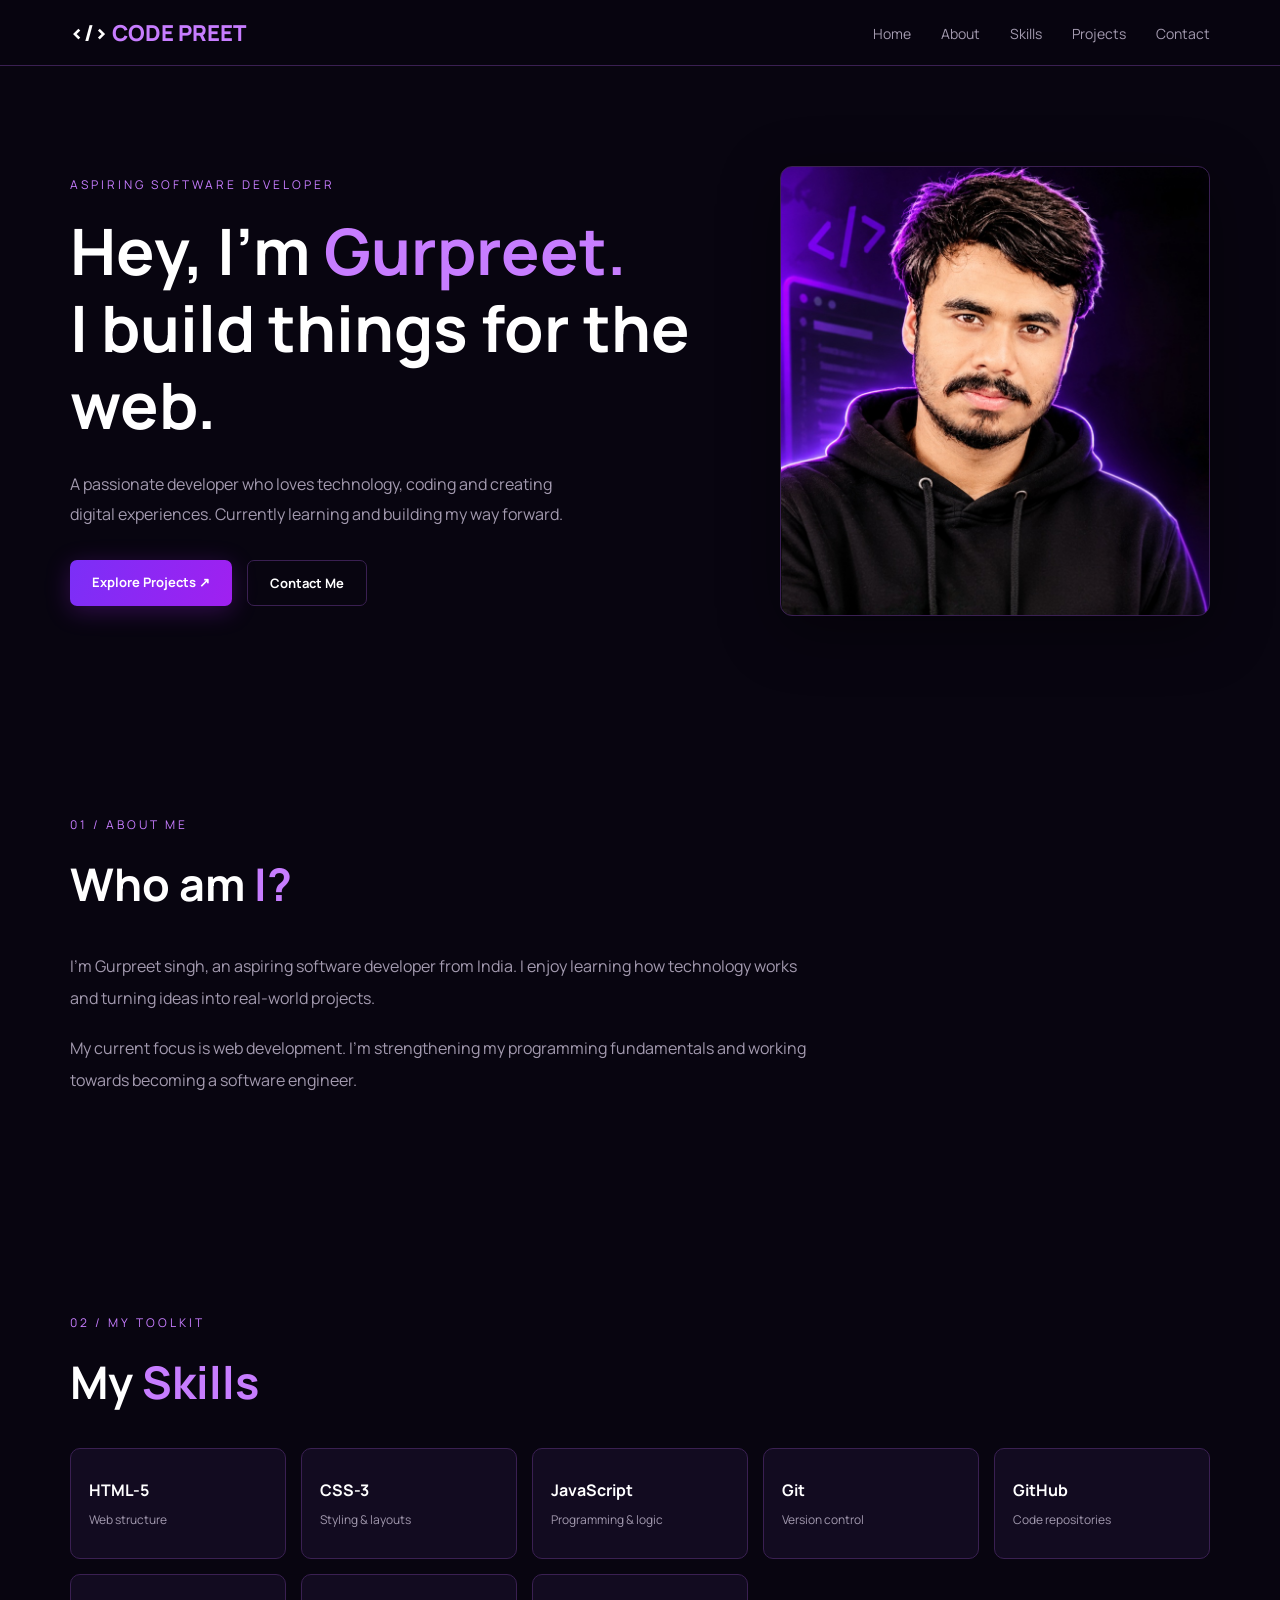
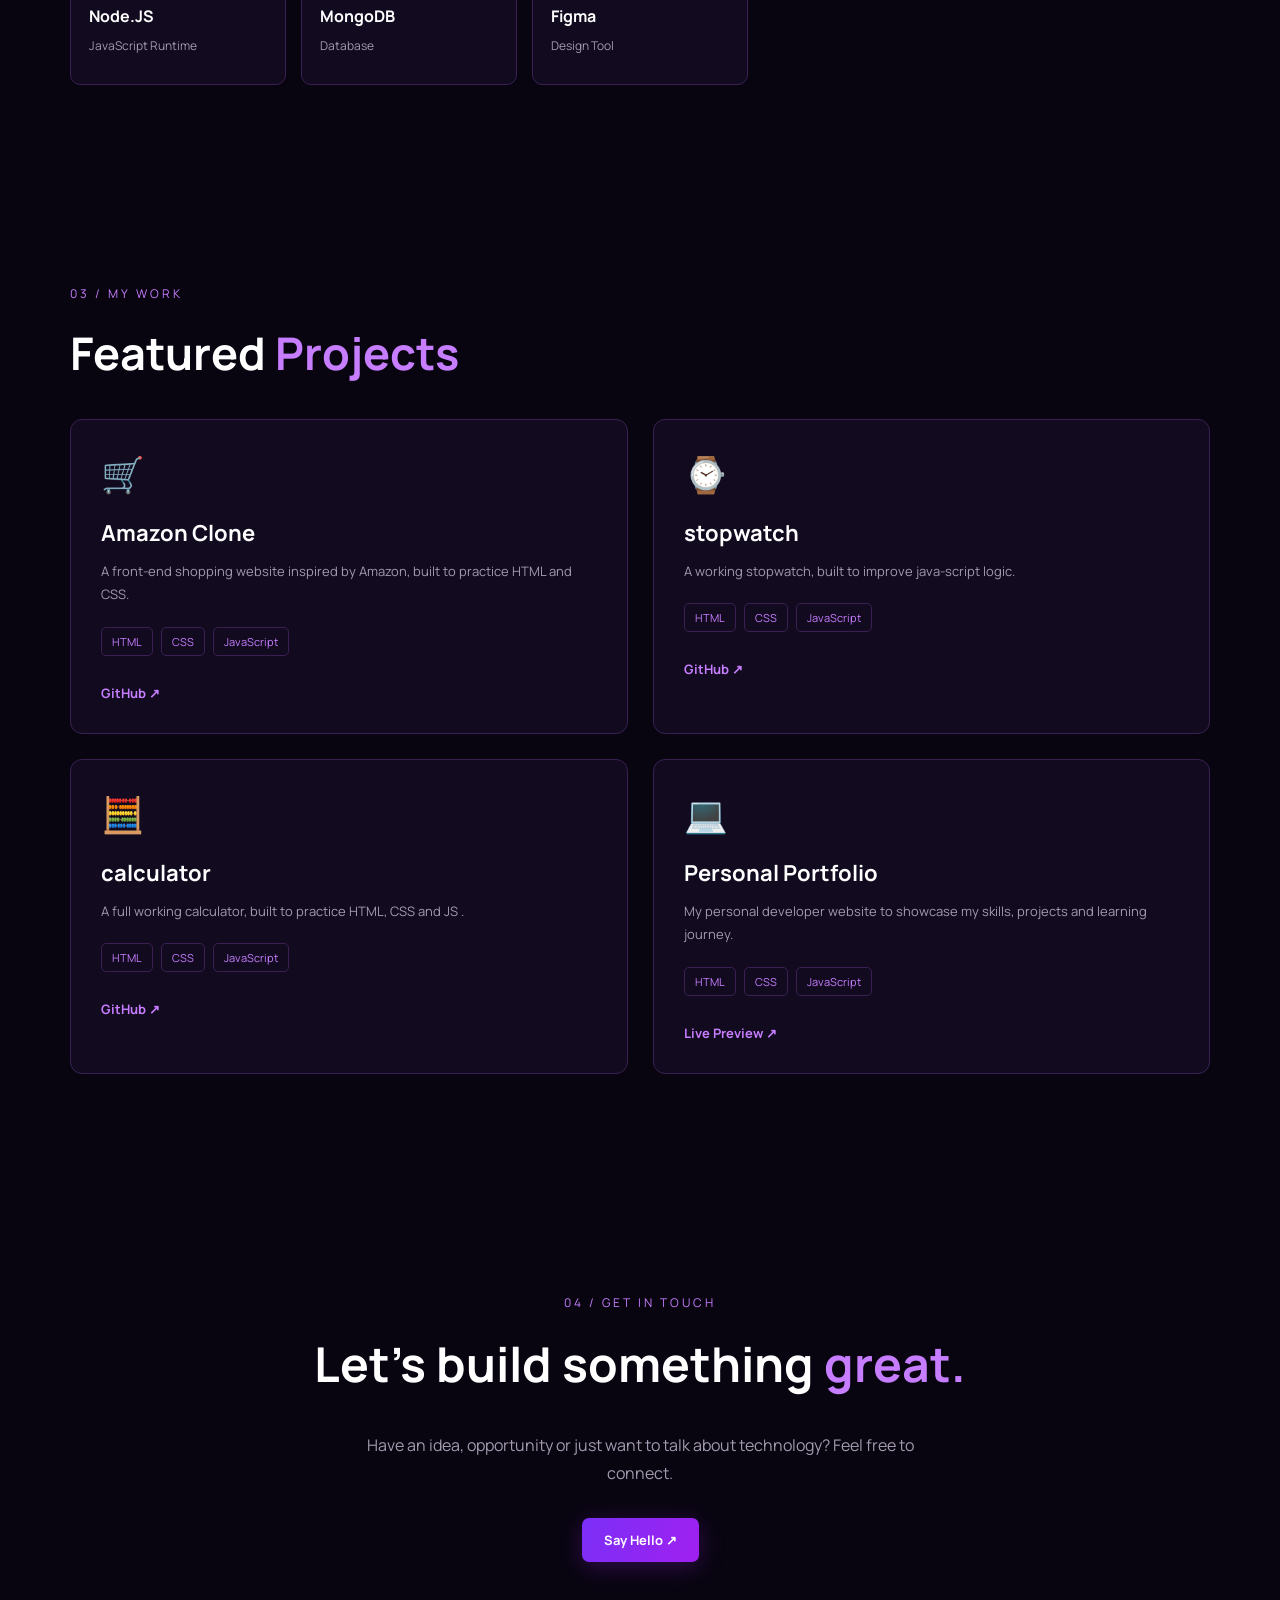
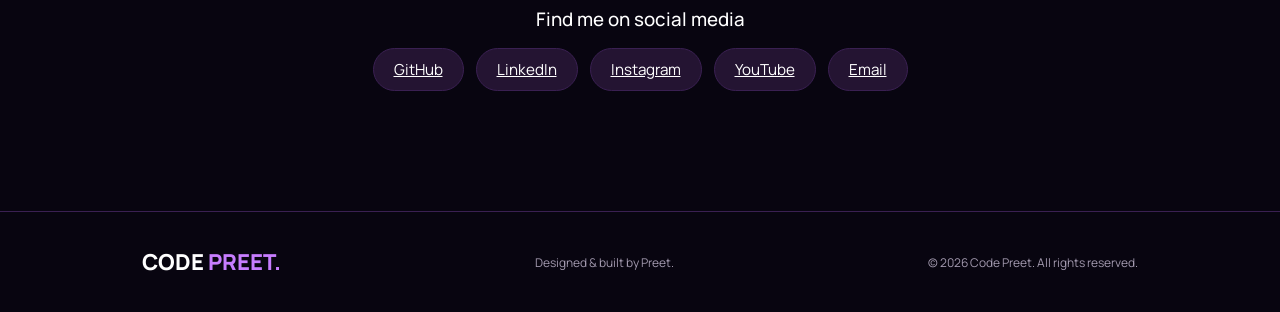
<file: index.html>
<!DOCTYPE html>
<html lang="en">

<head>
    <meta charset="UTF-8">
    <meta name="viewport" content="width=device-width, initial-scale=1.0">
    <title>Code Preet | Developer Portfolio</title>

    <link rel="stylesheet" href="style.css">

    <link href="https://fonts.googleapis.com/css2?family=Manrope:wght@400;500;600;700;800&display=swap"
        rel="stylesheet">
    <link rel="shortcut icon" href="images/favicon.png" type="image/x-icon">
    <link rel="icon" href="./images/favicon.png">
    <link rel="manifest" href="./manifest.json">
    <meta name="theme-color" content="#0a0a0a">
</head>

<body>
    <header>
        <nav class="navbar">
            <a href="#home" class="logo">&lt;/&gt; <span>CODE PREET</span></a>

            <ul class="nav-links" id="navLinks">
                <li><a href="#home">Home</a></li>
                <li><a href="#about">About</a></li>
                <li><a href="#skills">Skills</a></li>
                <li><a href="#projects">Projects</a></li>
                <li><a href="#contact">Contact</a></li>
            </ul>

            <button class="menu-btn" id="menuBtn" aria-label="Toggle menu">☰</button>

        </nav>
    </header>

    <section class="hero" id="home">

        <div class="hero-content">
            <p class="tag">ASPIRING SOFTWARE DEVELOPER</p>

            <h1>
                Hey, I'm <span>Gurpreet.</span><br>
                I build things for the web.
            </h1>

            <p class="description">
                A passionate developer who loves technology,
                coding and creating digital experiences.
                Currently learning and building my way forward.
            </p>

            <div class="hero-buttons">
                <a href="#projects" class="btn primary">Explore Projects ↗</a>
                <a href="#contact" class="btn secondary">Contact Me</a>
            </div>
        </div>

        <div class="hero-card">
            <!-- <div class="card-top">
                <span class="dot red"></span>
                <span class="dot yellow"></span>
                <span class="dot green"></span>
                <span class="filename">CodePreet.js</span>
            </div> -->

            <!-- <div class="code">
                <p><span class="purple">const</span> developer = {</p>
                <p class="indent">name: <span class="green">"Gurpreet"</span>,</p>
                <p class="indent">role: <span class="green">"Developer"</span>,</p>
                <p class="indent">skills: [<span class="green">"HTML"</span>,</p>
                <p class="indent"><span class="green">"CSS", "JavaScript", "git"</span>],</p>
                <p class="indent">learning: <span class="blue">true</span></p>
                <p>};</p>
                <p><span class="purple">developer</span>.build();</p>
            </div> -->
        </div>

    </section>


    <section class="section" id="about">


        <p class="section-label">01 / ABOUT ME</p>
        <h2>Who am <span>I?</span></h2>

        <div class="about-content">
            <p>
                I'm Gurpreet singh, an aspiring software developer from India.
                I enjoy learning how technology works and turning
                ideas into real-world projects.
            </p>

            <p>
                My current focus is web development.
                I'm strengthening my programming fundamentals
                and working towards becoming a software engineer.
            </p>

        </div>

    </section>

    <section class="section" id="skills">

        <p class="section-label">02 / MY TOOLKIT</p>
        <h2>My <span>Skills</span></h2>

        <div class="skills-grid">

            <div class="skill">
                <h3>HTML-5</h3>
                <p>Web structure</p>
            </div>

            <div class="skill">
                <h3>CSS-3</h3>
                <p>Styling & layouts</p>
            </div>

            <div class="skill">
                <h3>JavaScript</h3>
                <p>Programming & logic</p>
            </div>

            <div class="skill">
                <h3>Git</h3>
                <p>Version control</p>
            </div>

            <div class="skill">
                <h3>GitHub</h3>
                <p>Code repositories</p>
            </div>
            
            <div class="skill">
                <h3>Node.JS</h3>
                <p>JavaScript Runtime</p>
            </div>

            <div class="skill">
                <h3>MongoDB</h3>
                <p>Database</p>
            </div>

            <div class="skill">
                <h3>Figma</h3>
                <p>Design Tool</p>
            </div>
        </div>
    </section>

    <section class="section" id="projects">

        <p class="section-label">03 / MY WORK</p>
        <h2>Featured <span>Projects</span></h2>

        <div class="projects-grid">

            <div class="project">
                <div class="project-icon">🛒</div>
                <h3>Amazon Clone</h3>
                <p>
                    A front-end shopping website inspired by
                    Amazon, built to practice HTML and CSS.
                </p>
                <div class="tech">
                    <span>HTML</span>
                    <span>CSS</span>
                    <span>JavaScript</span>
                </div>
                <a href="https://github.com/gurpreetsinghk16/project-amazon-clone" target="_blank">
                    GitHub ↗
                </a>
            </div>
            <div class="project">
                <div class="project-icon">⌚</div>
                <h3>stopwatch</h3>
                <p>
                    A working stopwatch, built to improve java-script logic.
                </p>
                <div class="tech">
                    <span>HTML</span>
                    <span>CSS</span>
                    <span>JavaScript</span>
                </div>
                <a href="https://gurpreetsinghk16.github.io/project-stopwatch/" target="_blank">
                    GitHub ↗
                </a>
            </div>
            <div class="project">
                <div class="project-icon">🧮</div>
                <h3>calculator</h3>
                <p>
                    A full working calculator, built to practice HTML, CSS and JS .
                </p>
                <div class="tech">
                    <span>HTML</span>
                    <span>CSS</span>
                    <span>JavaScript</span>
                </div>
                <a href="https://github.com/gurpreetsinghk16/project-calculator" target="_blank">
                    GitHub ↗
                </a>
            </div>

            <div class="project">
                <div class="project-icon">💻</div>
                <h3>Personal Portfolio</h3>
                <p>
                    My personal developer website to showcase
                    my skills, projects and learning journey.
                </p>
                <div class="tech">
                    <span>HTML</span>
                    <span>CSS</span>
                    <span>JavaScript</span>
                </div>
                <a href="#home">Live Preview ↗</a>
            </div>

        </div>
    </section>

    <!-- CONTACT -->
    <section class="section contact" id="contact">

        <p class="section-label">04 / GET IN TOUCH</p>

        <h2>Let's build something <span>great.</span></h2>

        <p>
            Have an idea, opportunity or just want to talk about technology?
            Feel free to connect.
        </p>

        <!-- Replace with your email -->
        <a href="mailto:gurpreetkachura51@gmail.com" class="btn primary">
            Say Hello ↗
        </a>
        <div class="socials">
            <h3>Find me on social media</h3>
            <div class="soc">
                <a href="https://github.com/gurpreetsinghk16/" target="_blank" rel="noopener">GitHub</a>
                <a href="https://www.linkedin.com/in/gurpreetsinghk16?utm_source=share_via&utm_content=profile&utm_medium=member_android"
                    target="_blank" rel="noopener">LinkedIn</a>
                <a href="https://instagram.com/gurpreetsinghk16" target="_blank" rel="noopener">Instagram</a>
                <a href="https://youtube.com/@codepreet?si=Zt5QOwUX8a1Z6AYG" target="_blank" rel="noopener">YouTube</a>
                <a href="https://mail.google.com/mail/?view=cm&fs=1&to=gurpreetkachura51@gmail.com" target="_blank"
                    rel="noopener">Email</a>
            </div>
        </div>

    </section>

    <!-- FOOTER -->
    <footer>
        <a href="#home" class="logo">CODE <span>PREET.</span></a>

        <p>Designed & built by Preet.</p>

        <p>© <span id="year"></span> Code Preet. All rights reserved.</p>
    </footer>

    <script src="script.js"></script>

</body>

</html>
</file>
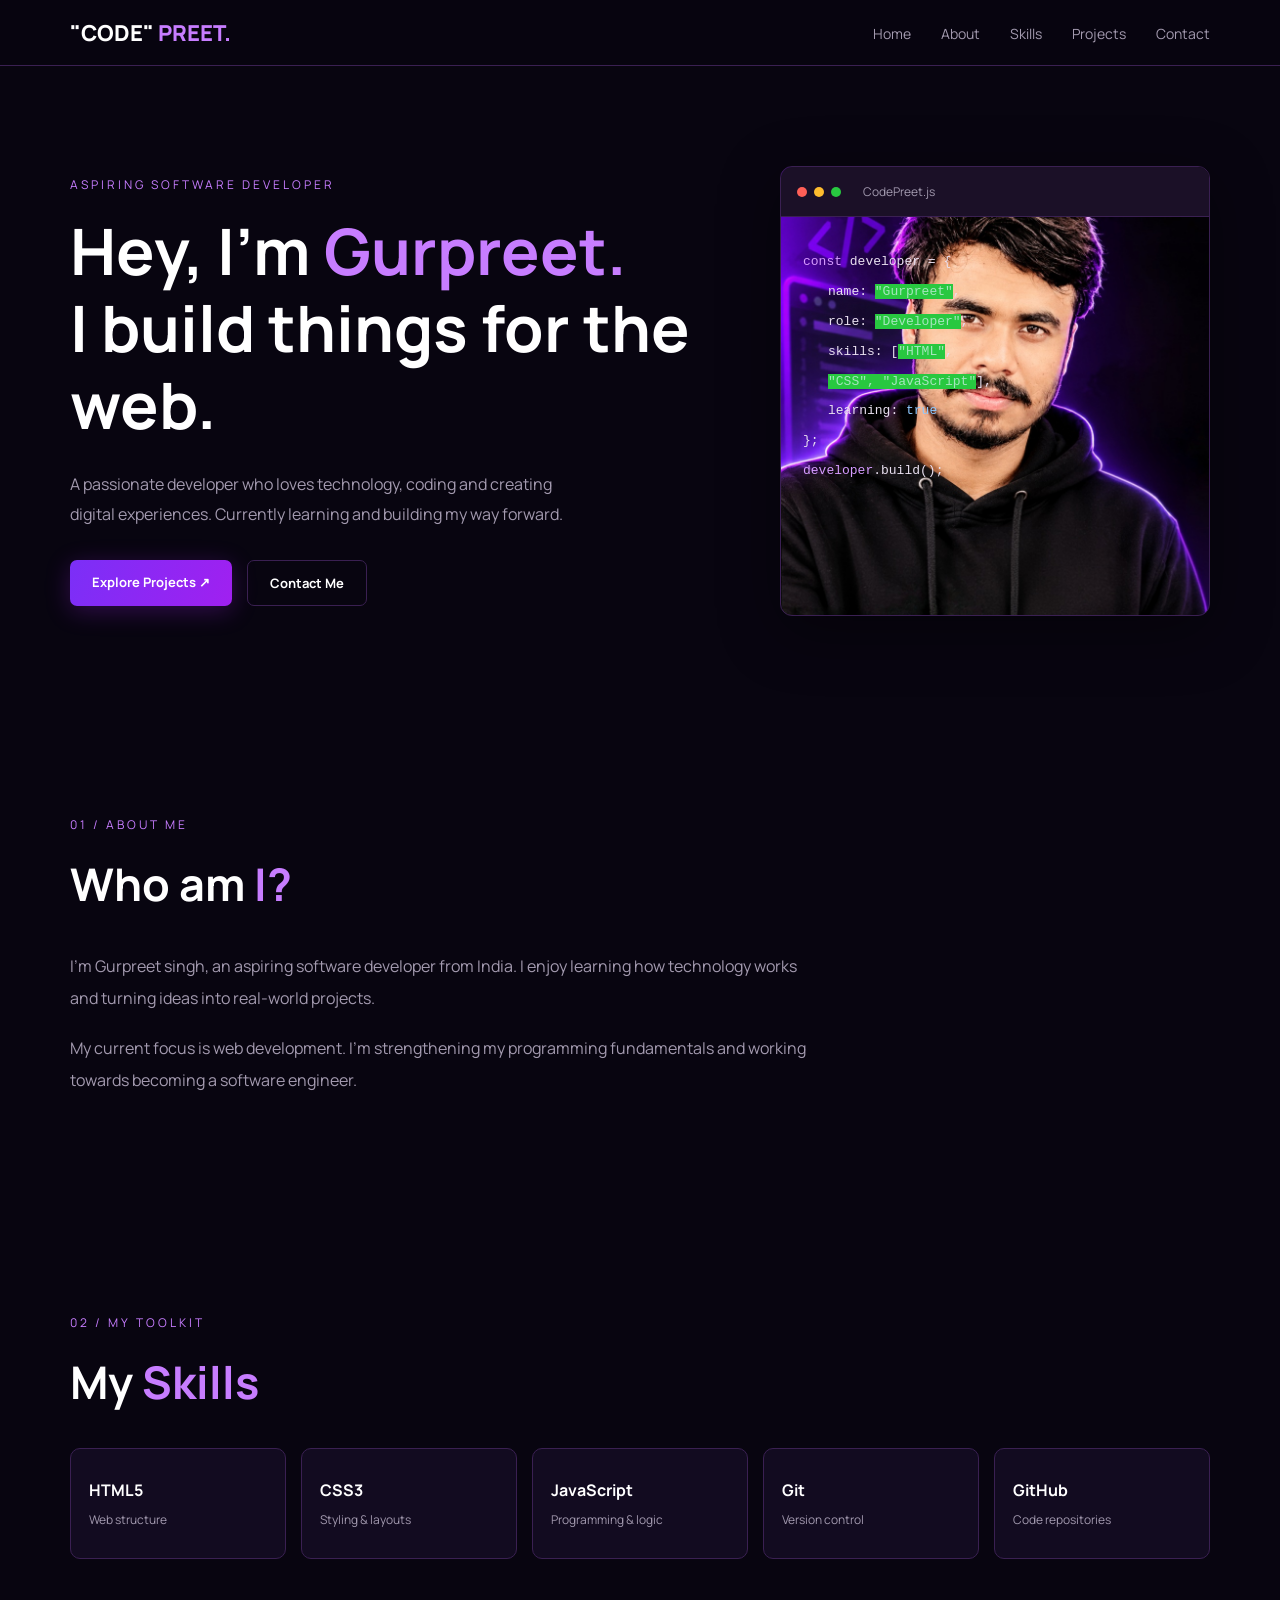
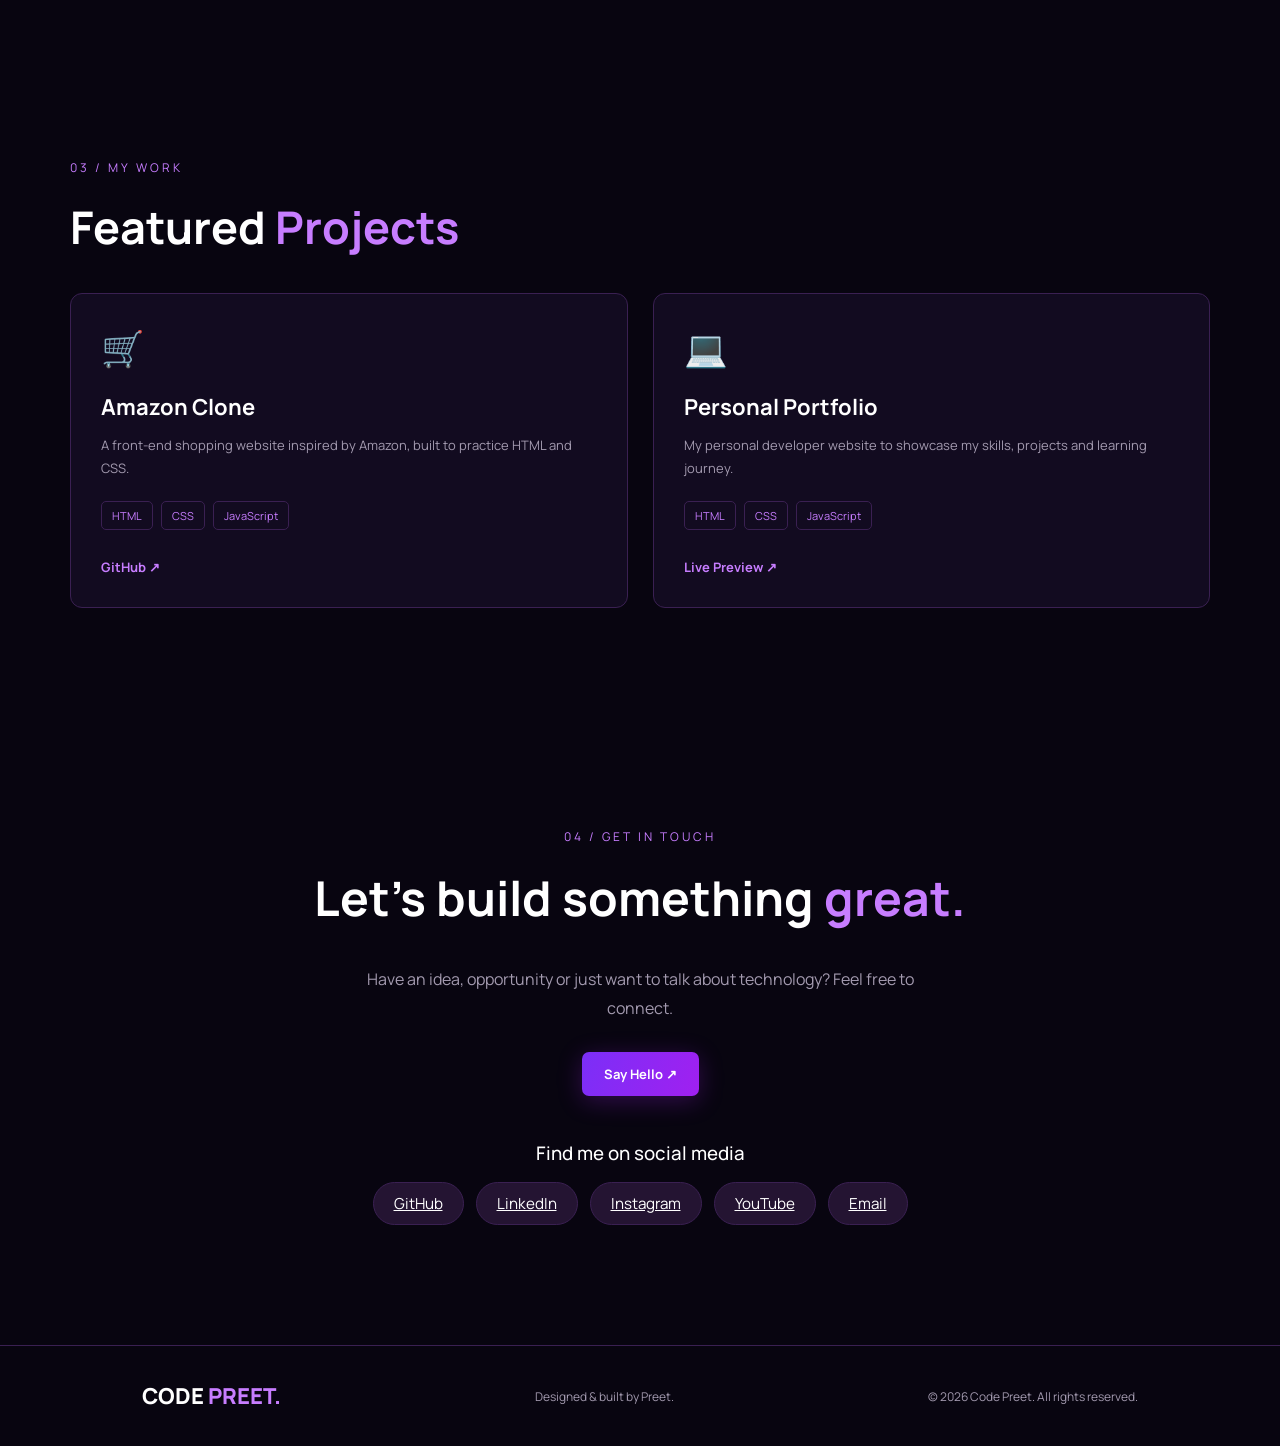
<file: inedex.html>
<!DOCTYPE html>
<html lang="en">
<head>
    <meta charset="UTF-8">
    <meta name="viewport" content="width=device-width, initial-scale=1.0">
    <title>Code Preet | Developer Portfolio</title>

    <link rel="stylesheet" href="style.css">

    <link href="https://fonts.googleapis.com/css2?family=Manrope:wght@400;500;600;700;800&display=swap" rel="stylesheet">
</head>

<body>
    <header>
        <nav class="navbar">
            <a href="#home" class="logo">"CODE" <span>PREET.</span></a>

            <ul class="nav-links" id="navLinks">
                <li><a href="#home">Home</a></li>
                <li><a href="#about">About</a></li>
                <li><a href="#skills">Skills</a></li>
                <li><a href="#projects">Projects</a></li>
                <li><a href="#contact">Contact</a></li>
            </ul>

            <button class="menu-btn" id="menuBtn" aria-label="Toggle menu">☰</button>
            
        </nav>
    </header>

    <section class="hero" id="home">

        <div class="hero-content">
            <p class="tag">ASPIRING SOFTWARE DEVELOPER</p>

            <h1>
                Hey, I'm <span>Gurpreet.</span><br>
                I build things for the web.
            </h1>

            <p class="description">
                A passionate developer who loves technology,
                coding and creating digital experiences.
                Currently learning and building my way forward.
            </p>

            <div class="hero-buttons">
                <a href="#projects" class="btn primary">Explore Projects ↗</a>
                <a href="#contact" class="btn secondary">Contact Me</a>
            </div>
        </div>

        <div class="hero-card">
            <div class="card-top">
                <span class="dot red"></span>
                <span class="dot yellow"></span>
                <span class="dot green"></span>
                <span class="filename">CodePreet.js</span>
            </div>

            <div class="code">
                <p><span class="purple">const</span> developer = {</p>
                <p class="indent">name: <span class="green">"Gurpreet"</span>,</p>
                <p class="indent">role: <span class="green">"Developer"</span>,</p>
                <p class="indent">skills: [<span class="green">"HTML"</span>,</p>
                <p class="indent"><span class="green">"CSS", "JavaScript"</span>],</p>
                <p class="indent">learning: <span class="blue">true</span></p>
                <p>};</p>
                <p><span class="purple">developer</span>.build();</p>
            </div>
        </div>

    </section>


    <section class="section" id="about">
        

        <p class="section-label">01 / ABOUT ME</p>
        <h2>Who am <span>I?</span></h2>

        <div class="about-content">
            <p>
                I'm Gurpreet singh, an aspiring software developer from India.
                I enjoy learning how technology works and turning
                ideas into real-world projects.
            </p>

            <p>
                My current focus is web development.
                I'm strengthening my programming fundamentals
                and working towards becoming a software engineer.
            </p>
            
        </div>

    </section>

    <section class="section" id="skills">

        <p class="section-label">02 / MY TOOLKIT</p>
        <h2>My <span>Skills</span></h2>

        <div class="skills-grid">

            <div class="skill">
                <h3>HTML5</h3>
                <p>Web structure</p>
            </div>

            <div class="skill">
                <h3>CSS3</h3>
                <p>Styling & layouts</p>
            </div>

            <div class="skill">
                <h3>JavaScript</h3>
                <p>Programming & logic</p>
            </div>

            <div class="skill">
                <h3>Git</h3>
                <p>Version control</p>
            </div>

            <div class="skill">
                <h3>GitHub</h3>
                <p>Code repositories</p>
            </div>

        </div>
    </section>

    <!-- PROJECTS -->
    <section class="section" id="projects">

        <p class="section-label">03 / MY WORK</p>
        <h2>Featured <span>Projects</span></h2>

        <div class="projects-grid">

            <div class="project">
                <div class="project-icon">🛒</div>
                <h3>Amazon Clone</h3>
                <p>
                    A front-end shopping website inspired by
                    Amazon, built to practice HTML and CSS.
                </p>
                <div class="tech">
                    <span>HTML</span>
                    <span>CSS</span>
                    <span>JavaScript</span>
                </div>
                <a href="https://github.com/gupreetsinghk16/" target="_blank">
                    GitHub ↗
                </a>
            </div>

            <div class="project">
                <div class="project-icon">💻</div>
                <h3>Personal Portfolio</h3>
                <p>
                    My personal developer website to showcase
                    my skills, projects and learning journey.
                </p>
                <div class="tech">
                    <span>HTML</span>
                    <span>CSS</span>
                    <span>JavaScript</span>
                </div>
                <a href="#home">Live Preview ↗</a>
            </div>

        </div>
    </section>

    <!-- CONTACT -->
    <section class="section contact" id="contact">

        <p class="section-label">04 / GET IN TOUCH</p>

        <h2>Let's build something <span>great.</span></h2>

        <p>
            Have an idea, opportunity or just want to talk about technology?
            Feel free to connect.
        </p>

        <!-- Replace with your email -->
        <a href="mailto:gurpreetkachura51@gmail.com" class="btn primary">
            Say Hello ↗
        </a>
        <div class="socials">
  <h3>Find me on social media</h3>
  <div class="soc">
    <a href="https://github.com/gurpreetsinghk16/" target="_blank" rel="noopener">GitHub</a>
    <a href="https://www.linkedin.com/in/gurpreetsinghk16?utm_source=share_via&utm_content=profile&utm_medium=member_android" target="_blank" rel="noopener">LinkedIn</a>
    <a href="https://instagram.com/gurpreetsinghk16" target="_blank" rel="noopener">Instagram</a>
    <a href="https://youtube.com/@codepreet?si=Zt5QOwUX8a1Z6AYG" target="_blank" rel="noopener">YouTube</a>
    <a href="https://mail.google.com/mail/?view=cm&fs=1&to=gurpreetkachura51@gmail.com" target="_blank" rel="noopener">Email</a>
  </div>
</div>

    </section>

    <!-- FOOTER -->
    <footer>
        <a href="#home" class="logo">CODE <span>PREET.</span></a>

        <p>Designed & built by Preet.</p>

        <p>© <span id="year"></span> Code Preet. All rights reserved.</p>
    </footer>

    <script src="script.js"></script>

</body>
</html>
</file>
<file: style.css>
:root {
    --bg: #080510;
    --secondary: #120B20;
    --card: #241432;

    --purple: #A020F0;
    --light-purple: #C77DFF;

    --white: #FFFFFF;
    --gray: #A39AAF;
    --border: #3A2052;
}

* {
    margin: 0;
    padding: 0;
    box-sizing: border-box;
    scroll-behavior: smooth;
}

body {
    background: var(--bg);
    color: var(--white);
    font-family: 'Manrope', sans-serif;
    overflow-x: hidden;
}

header {
    background: rgba(8, 5, 16, 0.9);
    border-bottom: 1px solid var(--border);
    position: sticky;
    top: 0;
    z-index: 100;
    backdrop-filter: blur(15px);
}

.navbar {
    max-width: 1200px;
    max-height: 65px;
    margin: auto;
    padding: 22px 30px;

    display: flex;
    justify-content: space-between;
    align-items: center;
}

.logo {
    font-size: 22px;
    font-weight: 800;
    color: white;
    text-decoration: none;
}

.logo span {
    color: var(--light-purple);
}

.nav-links {
    display: flex;
    gap: 30px;
    list-style: none;
}

.nav-links a {
    color: var(--gray);
    text-decoration: none;
    font-size: 14px;
    transition: 0.3s;
}

.nav-links a:hover {
    color: var(--light-purple);
}

.menu-btn {
    display: none;
    color: white;
    background: none;
    border: none;
    font-size: 25px;
    cursor: pointer;
}

.hero {
    max-width: 1200px;
    min-height: 650px;
    margin: auto;
    padding: 80px 30px;

    display: flex;
    justify-content: space-between;
    align-items: center;
    gap: 50px;
}

.tag,
.section-label {
    color: var(--light-purple);
    letter-spacing: 3px;
    font-size: 12px;
    margin-bottom: 20px;
}

.hero h1 {
    font-size: clamp(38px, 5vw, 65px);
    line-height: 1.2;
    margin-bottom: 25px;
}

.hero h1 span,
h2 span {
    color: var(--light-purple);
}

.description {
    color: var(--gray);
    max-width: 500px;
    line-height: 1.9;
    margin-bottom: 30px;
}

.hero-buttons {
    display: flex;
    gap: 15px;
    flex-wrap: wrap;
}

.btn {
    display: inline-block;
    padding: 13px 22px;
    border-radius: 7px;
    text-decoration: none;
    font-weight: 700;
    font-size: 13px;
    transition: 0.3s;
}

.primary {
    background: linear-gradient(110deg, #7B2FF7, #A020F0);
    color: white;
    box-shadow: 0 5px 25px #A020F044;
}

.primary:hover {
    transform: translateY(-4px);
    box-shadow: 0 8px 30px #A020F077;
}

.secondary {
    border: 1px solid var(--border);
    color: white;
}

.secondary:hover {
    border-color: var(--light-purple);
}

.hero-card {
    width: 430px;
    background-image: url(myimg.jpeg);
    background-size: cover;
    background-position:to;
    background-repeat: no-repeat;
    min-height: 50vh;
    min-width: 20vw;
    border: 1px solid var(--border);
    border-radius: 12px;
    overflow: hidden;
    box-shadow: 0 15px 60px #00000066;
    flex-shrink: 0;
}

.card-top {
    background: #1B1027;
    padding: 16px;
    display: flex;
    align-items: center;
    gap: 7px;
    border-bottom: 1px solid var(--border);
}

.dot {
    width: 10px;
    height: 10px;
    border-radius: 50%;
}

.red {
    background: #FF5F57;
}

.yellow {
    background: #FEBC2E;
}

.green {
    background: #28C840;
}

.filename {
    color: var(--gray);
    margin-left: 15px;
    font-size: 12px;
}

.code {
    padding: 30px 22px;
    font-family: monospace;
    font-size: 13px;
    line-height: 2.3;
    color: #E9E0F0;
}

.indent {
    padding-left: 25px;
}

.purple {
    color: #D69BFF;
}

.code .green {
    color: #A5E6BD;
}

.blue {
    color: #8FC9FF;
}

.section {
    max-width: 1200px;
    margin: auto;
    padding: 100px 30px;
}

.section h2 {
    font-size: 45px;
    margin-bottom: 35px;
}

.about-content {
    max-width: 750px;
    color: var(--gray);
    line-height: 2;
}

.about-content p {
    margin-bottom: 18px;
}


.skills-grid {
    display: grid;
    grid-template-columns: repeat(5, 1fr);
    gap: 15px;
}

.skill {
    background: var(--secondary);
    border: 1px solid var(--border);
    padding: 30px 18px;
    border-radius: 10px;
    transition: 0.3s;
}

.skill:hover {
    transform: translateY(-7px);
    border-color: var(--light-purple);
    box-shadow: 0 10px 30px #A020F022;
}

.skill h3 {
    margin-bottom: 10px;
    font-size: 16px;
}

.skill p {
    color: var(--gray);
    font-size: 12px;
}

.projects-grid {
    display: grid;
    grid-template-columns: repeat(2, 1fr);
    gap: 25px;
}

.project {
    padding: 30px;
    background: var(--secondary);
    border: 1px solid var(--border);
    border-radius: 12px;
    transition: 0.3s;
}

.project:hover {
    transform: translateY(-6px);
    border-color: var(--light-purple);
}

.project-icon {
    font-size: 35px;
    margin-bottom: 20px;
}

.project h3 {
    margin-bottom: 12px;
    font-size: 22px;
}

.project p {
    color: var(--gray);
    font-size: 13px;
    line-height: 1.8;
    margin-bottom: 20px;
}

.tech {
    display: flex;
    flex-wrap: wrap;
    gap: 8px;
    margin-bottom: 25px;
}

.tech span {
    font-size: 11px;
    padding: 6px 10px;
    border: 1px solid var(--border);
    border-radius: 5px;
    color: var(--light-purple);
}

.project a {
    color: var(--light-purple);
    text-decoration: none;
    font-size: 13px;
    font-weight: 700;
}

/* CONTACT */

.contact {
    text-align: center;
    padding: 120px 30px;
}

.contact h2 {
    font-size: clamp(30px, 5vw, 48px);
}

.contact>p:not(.section-label) {
    color: var(--gray);
    margin: 20px auto 30px;
    max-width: 550px;
    line-height: 1.8;
}

/* FOOTER */

footer {
    padding: 35px 25px;
    border-top: 1px solid var(--border);
    display: flex;
    justify-content: space-around;
    align-items: center;
    flex-wrap: wrap;
    gap: 20px;
}

footer p {
    color: var(--gray);
    font-size: 12px;
}

/* RESPONSIVE */

@media (max-width: 900px) {

    .hero {
        flex-direction: column;
        align-items: flex-start;
    }

    .hero-card {
        width: 100%;
    }

    .skills-grid {
        grid-template-columns: repeat(2, 1fr);
    }
}

@media (max-width: 650px) {

    .menu-btn {
        display: block;
    }

    .nav-links {
        display: none;
        position: absolute;
        top: 65px;
        left: 0;
        width: 100%;
        padding: 25px;
        background: var(--secondary);
        flex-direction: column;
        gap: 20px;
        border-bottom: 1px solid var(--border);
    }

    .nav-links.show {
        display: flex;
    }

    .hero {
        padding-top: 65px;
        min-height: auto;
    }

    .hero h1 {
        font-size: 40px;
    }

    .section {
        padding: 70px 22px;
    }

    .section h2 {
        font-size: 36px;
    }

    .skills-grid {
        grid-template-columns: repeat(2, 1fr);
    }

    .projects-grid {
        grid-template-columns: 1fr;
    }

    footer {
        flex-direction: column;
        text-align: center;
    }
}

.socials {
    margin-top: 44px
}

.socials h3 {
    margin-bottom: 16px;
    color: var(--muted);
    font-weight: 500
}

.soc {
    display: flex;
    flex-wrap: wrap;
    gap: 12px;
    justify-content: center
}

.soc a {
    padding: 10px 20px;
    border-radius: 999px;
    background: var(--card);
    border: 1px solid var(--border);
    color: var(--text);
    font-size: .95rem;
    transition: .25s
}

.soc a:hover {
    background: var(--hero);
    border-color: transparent;
    transform: translateY(-3px);
    box-shadow: 0 8px 24px rgba(160, 32, 240, .4);
    background-color: #A020F0;
    
}
</file>
